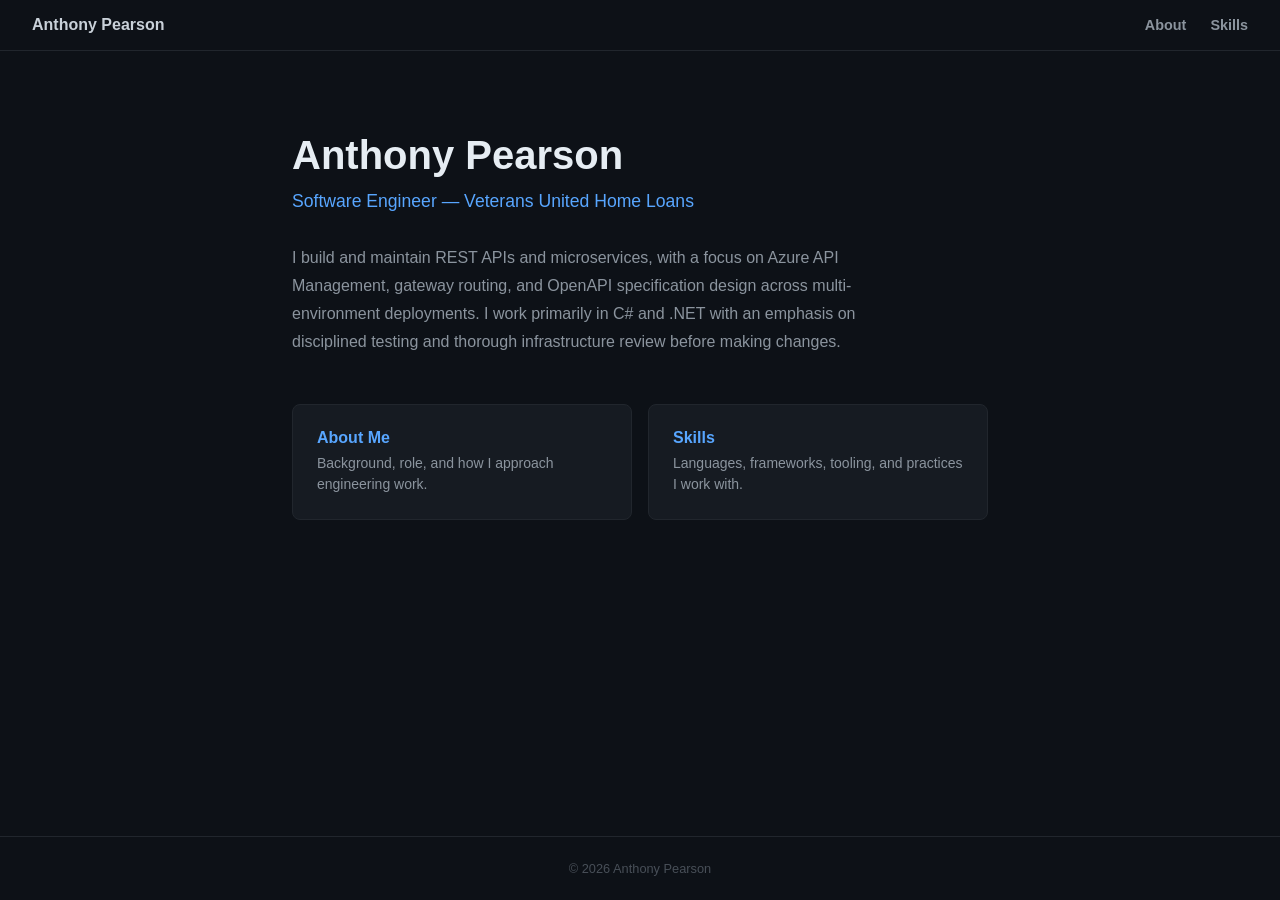
<file: index.html>
<!DOCTYPE html>
<html lang="en">
<head>
  <meta charset="UTF-8" />
  <meta name="viewport" content="width=device-width, initial-scale=1.0" />
  <title>Anthony Pearson</title>
  <style>
    *, *::before, *::after { box-sizing: border-box; margin: 0; padding: 0; }

    body {
      font-family: -apple-system, BlinkMacSystemFont, "Segoe UI", Roboto, sans-serif;
      background: #0d1117;
      color: #c9d1d9;
      min-height: 100vh;
      display: flex;
      flex-direction: column;
    }

    header {
      border-bottom: 1px solid #21262d;
      padding: 1rem 2rem;
      display: flex;
      align-items: center;
      gap: 1rem;
    }

    header a {
      color: #c9d1d9;
      text-decoration: none;
      font-weight: 600;
      font-size: 1rem;
    }

    header a:hover { color: #58a6ff; }

    nav {
      margin-left: auto;
      display: flex;
      gap: 1.5rem;
    }

    nav a {
      color: #8b949e;
      text-decoration: none;
      font-size: 0.9rem;
      transition: color 0.15s;
    }

    nav a:hover { color: #c9d1d9; }

    main {
      flex: 1;
      max-width: 760px;
      margin: 0 auto;
      padding: 5rem 2rem;
      width: 100%;
    }

    .hero-title {
      font-size: 2.5rem;
      font-weight: 700;
      color: #e6edf3;
      line-height: 1.2;
      margin-bottom: 0.75rem;
    }

    .hero-subtitle {
      font-size: 1.1rem;
      color: #58a6ff;
      margin-bottom: 2rem;
    }

    .hero-bio {
      font-size: 1rem;
      color: #8b949e;
      line-height: 1.75;
      max-width: 600px;
      margin-bottom: 3rem;
    }

    .card-grid {
      display: grid;
      grid-template-columns: repeat(auto-fit, minmax(240px, 1fr));
      gap: 1rem;
    }

    .card {
      display: block;
      padding: 1.5rem;
      border: 1px solid #21262d;
      border-radius: 8px;
      text-decoration: none;
      transition: border-color 0.15s, background 0.15s;
      background: #161b22;
    }

    .card:hover {
      border-color: #58a6ff;
      background: #1c2128;
    }

    .card-title {
      font-size: 1rem;
      font-weight: 600;
      color: #58a6ff;
      margin-bottom: 0.4rem;
    }

    .card-desc {
      font-size: 0.875rem;
      color: #8b949e;
      line-height: 1.5;
    }

    footer {
      text-align: center;
      padding: 1.5rem;
      font-size: 0.8rem;
      color: #484f58;
      border-top: 1px solid #21262d;
    }
  </style>
</head>
<body>

  <header>
    <a href="index.html">Anthony Pearson</a>
    <nav>
      <a href="about.html">About</a>
      <a href="skills.html">Skills</a>
    </nav>
  </header>

  <main>
    <h1 class="hero-title">Anthony Pearson</h1>
    <p class="hero-subtitle">Software Engineer &mdash; Veterans United Home Loans</p>
    <p class="hero-bio">
      I build and maintain REST APIs and microservices, with a focus on Azure API Management,
      gateway routing, and OpenAPI specification design across multi-environment deployments.
      I work primarily in C# and .NET with an emphasis on disciplined testing and thorough
      infrastructure review before making changes.
    </p>

    <div class="card-grid">
      <a class="card" href="about.html">
        <div class="card-title">About Me</div>
        <div class="card-desc">Background, role, and how I approach engineering work.</div>
      </a>
      <a class="card" href="skills.html">
        <div class="card-title">Skills</div>
        <div class="card-desc">Languages, frameworks, tooling, and practices I work with.</div>
      </a>
    </div>
  </main>

  <footer>
    &copy; 2026 Anthony Pearson
  </footer>

</body>
</html>
</file>
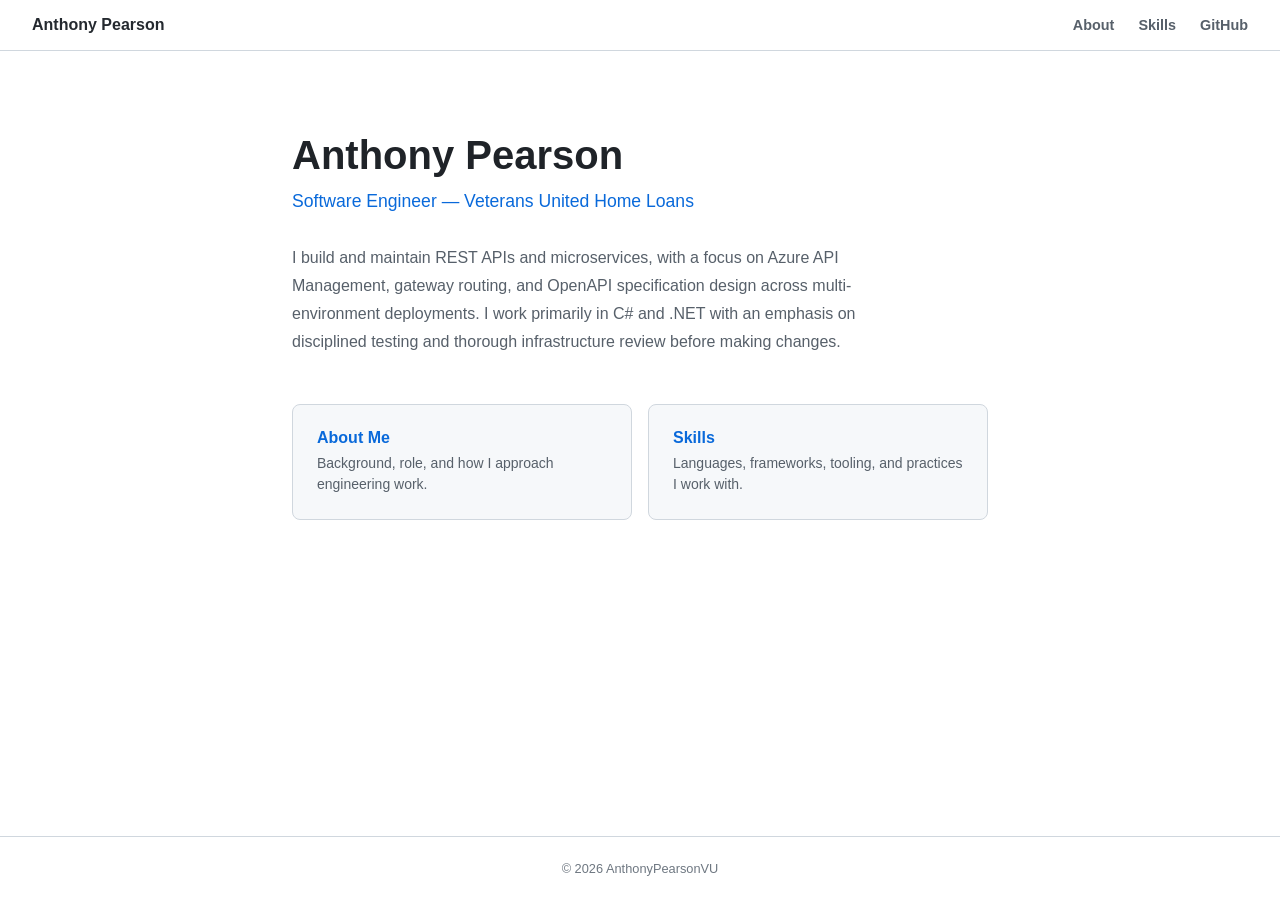
<file: docs/index.html>
<!DOCTYPE html>
<html lang="en">
<head>
  <meta charset="UTF-8" />
  <meta name="viewport" content="width=device-width, initial-scale=1.0" />
  <title>Anthony Pearson</title>
  <link rel="stylesheet" href="site.css" />
</head>
<body>

  <header>
    <a href="index.html">Anthony Pearson</a>
    <nav>
      <a href="about.html">About</a>
      <a href="skills.html">Skills</a>
      <a href="https://github.com/AnthonyPearsonVU/AnthonyPearsonVU.github.io" target="_blank" rel="noopener">GitHub</a>
    </nav>
  </header>

  <main>
    <h1 class="hero-title">Anthony Pearson</h1>
    <p class="hero-subtitle">Software Engineer &mdash; Veterans United Home Loans</p>
    <p class="hero-bio">
      I build and maintain REST APIs and microservices, with a focus on Azure API Management,
      gateway routing, and OpenAPI specification design across multi-environment deployments.
      I work primarily in C# and .NET with an emphasis on disciplined testing and thorough
      infrastructure review before making changes.
    </p>

    <div class="card-grid">
      <a class="card" href="about.html">
        <div class="card-title">About Me</div>
        <div class="card-desc">Background, role, and how I approach engineering work.</div>
      </a>
      <a class="card" href="skills.html">
        <div class="card-title">Skills</div>
        <div class="card-desc">Languages, frameworks, tooling, and practices I work with.</div>
      </a>
    </div>
  </main>

  <footer>
    &copy; 2026 AnthonyPearsonVU
  </footer>

</body>
</html>
</file>
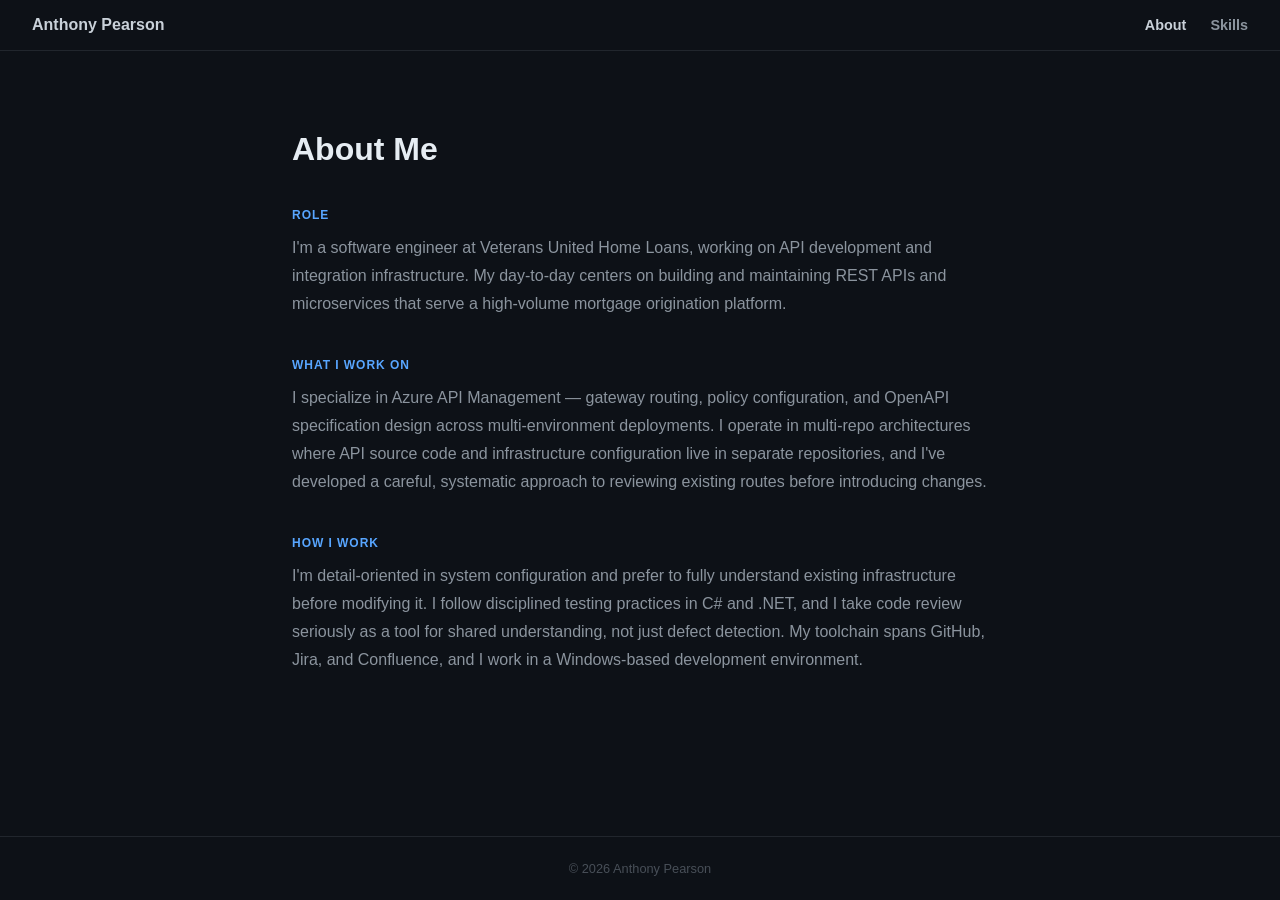
<file: about.html>
<!DOCTYPE html>
<html lang="en">
<head>
  <meta charset="UTF-8" />
  <meta name="viewport" content="width=device-width, initial-scale=1.0" />
  <title>About &mdash; Anthony Pearson</title>
  <style>
    *, *::before, *::after { box-sizing: border-box; margin: 0; padding: 0; }

    body {
      font-family: -apple-system, BlinkMacSystemFont, "Segoe UI", Roboto, sans-serif;
      background: #0d1117;
      color: #c9d1d9;
      min-height: 100vh;
      display: flex;
      flex-direction: column;
    }

    header {
      border-bottom: 1px solid #21262d;
      padding: 1rem 2rem;
      display: flex;
      align-items: center;
      gap: 1rem;
    }

    header a {
      color: #c9d1d9;
      text-decoration: none;
      font-weight: 600;
      font-size: 1rem;
    }

    header a:hover { color: #58a6ff; }

    nav {
      margin-left: auto;
      display: flex;
      gap: 1.5rem;
    }

    nav a {
      color: #8b949e;
      text-decoration: none;
      font-size: 0.9rem;
      transition: color 0.15s;
    }

    nav a:hover { color: #c9d1d9; }
    nav a.active { color: #c9d1d9; }

    main {
      flex: 1;
      max-width: 760px;
      margin: 0 auto;
      padding: 5rem 2rem;
      width: 100%;
    }

    .page-title {
      font-size: 2rem;
      font-weight: 700;
      color: #e6edf3;
      margin-bottom: 2.5rem;
    }

    .section {
      margin-bottom: 2.5rem;
    }

    .section-heading {
      font-size: 0.75rem;
      font-weight: 600;
      text-transform: uppercase;
      letter-spacing: 0.08em;
      color: #58a6ff;
      margin-bottom: 0.75rem;
    }

    p {
      font-size: 1rem;
      line-height: 1.75;
      color: #8b949e;
    }

    footer {
      text-align: center;
      padding: 1.5rem;
      font-size: 0.8rem;
      color: #484f58;
      border-top: 1px solid #21262d;
    }
  </style>
</head>
<body>

  <header>
    <a href="index.html">Anthony Pearson</a>
    <nav>
      <a class="active" href="about.html">About</a>
      <a href="skills.html">Skills</a>
    </nav>
  </header>

  <main>
    <h1 class="page-title">About Me</h1>

    <div class="section">
      <div class="section-heading">Role</div>
      <p>
        I'm a software engineer at Veterans United Home Loans, working on API development
        and integration infrastructure. My day-to-day centers on building and maintaining
        REST APIs and microservices that serve a high-volume mortgage origination platform.
      </p>
    </div>

    <div class="section">
      <div class="section-heading">What I work on</div>
      <p>
        I specialize in Azure API Management &mdash; gateway routing, policy configuration, and
        OpenAPI specification design across multi-environment deployments. I operate in
        multi-repo architectures where API source code and infrastructure configuration live
        in separate repositories, and I've developed a careful, systematic approach to reviewing
        existing routes before introducing changes.
      </p>
    </div>

    <div class="section">
      <div class="section-heading">How I work</div>
      <p>
        I'm detail-oriented in system configuration and prefer to fully understand existing
        infrastructure before modifying it. I follow disciplined testing practices in C# and .NET,
        and I take code review seriously as a tool for shared understanding, not just defect
        detection. My toolchain spans GitHub, Jira, and Confluence, and I work in a
        Windows-based development environment.
      </p>
    </div>
  </main>

  <footer>
    &copy; 2026 Anthony Pearson
  </footer>

</body>
</html>
</file>
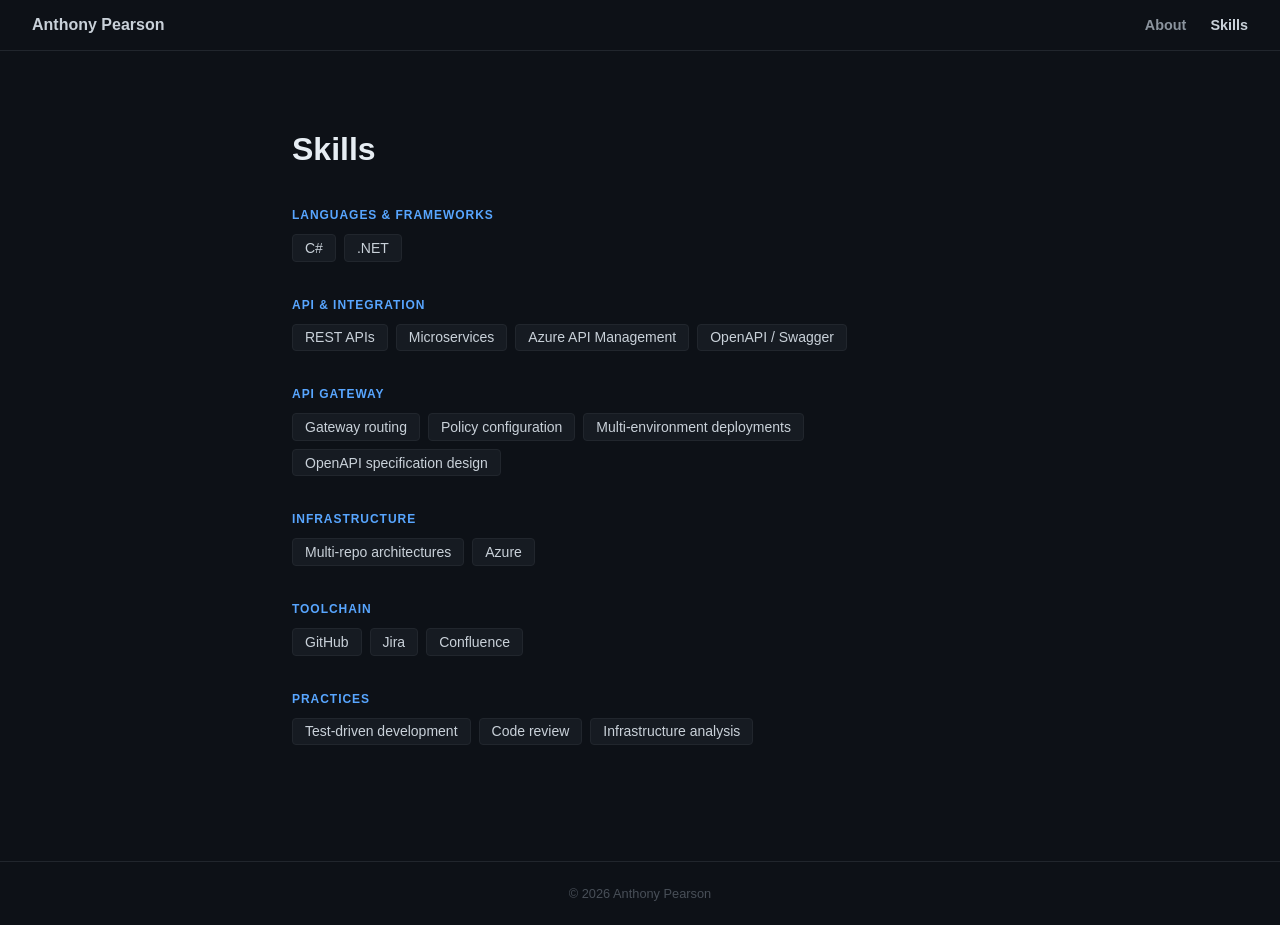
<file: skills.html>
<!DOCTYPE html>
<html lang="en">
<head>
  <meta charset="UTF-8" />
  <meta name="viewport" content="width=device-width, initial-scale=1.0" />
  <title>Skills &mdash; Anthony Pearson</title>
  <style>
    *, *::before, *::after { box-sizing: border-box; margin: 0; padding: 0; }

    body {
      font-family: -apple-system, BlinkMacSystemFont, "Segoe UI", Roboto, sans-serif;
      background: #0d1117;
      color: #c9d1d9;
      min-height: 100vh;
      display: flex;
      flex-direction: column;
    }

    header {
      border-bottom: 1px solid #21262d;
      padding: 1rem 2rem;
      display: flex;
      align-items: center;
      gap: 1rem;
    }

    header a {
      color: #c9d1d9;
      text-decoration: none;
      font-weight: 600;
      font-size: 1rem;
    }

    header a:hover { color: #58a6ff; }

    nav {
      margin-left: auto;
      display: flex;
      gap: 1.5rem;
    }

    nav a {
      color: #8b949e;
      text-decoration: none;
      font-size: 0.9rem;
      transition: color 0.15s;
    }

    nav a:hover { color: #c9d1d9; }
    nav a.active { color: #c9d1d9; }

    main {
      flex: 1;
      max-width: 760px;
      margin: 0 auto;
      padding: 5rem 2rem;
      width: 100%;
    }

    .page-title {
      font-size: 2rem;
      font-weight: 700;
      color: #e6edf3;
      margin-bottom: 2.5rem;
    }

    .skill-group {
      margin-bottom: 2.25rem;
    }

    .skill-group-label {
      font-size: 0.75rem;
      font-weight: 600;
      text-transform: uppercase;
      letter-spacing: 0.08em;
      color: #58a6ff;
      margin-bottom: 0.75rem;
    }

    .tag-list {
      display: flex;
      flex-wrap: wrap;
      gap: 0.5rem;
    }

    .tag {
      background: #161b22;
      border: 1px solid #21262d;
      border-radius: 4px;
      padding: 0.3rem 0.75rem;
      font-size: 0.875rem;
      color: #c9d1d9;
    }

    footer {
      text-align: center;
      padding: 1.5rem;
      font-size: 0.8rem;
      color: #484f58;
      border-top: 1px solid #21262d;
    }
  </style>
</head>
<body>

  <header>
    <a href="index.html">Anthony Pearson</a>
    <nav>
      <a href="about.html">About</a>
      <a class="active" href="skills.html">Skills</a>
    </nav>
  </header>

  <main>
    <h1 class="page-title">Skills</h1>

    <div class="skill-group">
      <div class="skill-group-label">Languages &amp; Frameworks</div>
      <div class="tag-list">
        <span class="tag">C#</span>
        <span class="tag">.NET</span>
      </div>
    </div>

    <div class="skill-group">
      <div class="skill-group-label">API &amp; Integration</div>
      <div class="tag-list">
        <span class="tag">REST APIs</span>
        <span class="tag">Microservices</span>
        <span class="tag">Azure API Management</span>
        <span class="tag">OpenAPI / Swagger</span>
      </div>
    </div>

    <div class="skill-group">
      <div class="skill-group-label">API Gateway</div>
      <div class="tag-list">
        <span class="tag">Gateway routing</span>
        <span class="tag">Policy configuration</span>
        <span class="tag">Multi-environment deployments</span>
        <span class="tag">OpenAPI specification design</span>
      </div>
    </div>

    <div class="skill-group">
      <div class="skill-group-label">Infrastructure</div>
      <div class="tag-list">
        <span class="tag">Multi-repo architectures</span>
        <span class="tag">Azure</span>
      </div>
    </div>

    <div class="skill-group">
      <div class="skill-group-label">Toolchain</div>
      <div class="tag-list">
        <span class="tag">GitHub</span>
        <span class="tag">Jira</span>
        <span class="tag">Confluence</span>
      </div>
    </div>

    <div class="skill-group">
      <div class="skill-group-label">Practices</div>
      <div class="tag-list">
        <span class="tag">Test-driven development</span>
        <span class="tag">Code review</span>
        <span class="tag">Infrastructure analysis</span>
      </div>
    </div>
  </main>

  <footer>
    &copy; 2026 Anthony Pearson
  </footer>

</body>
</html>
</file>
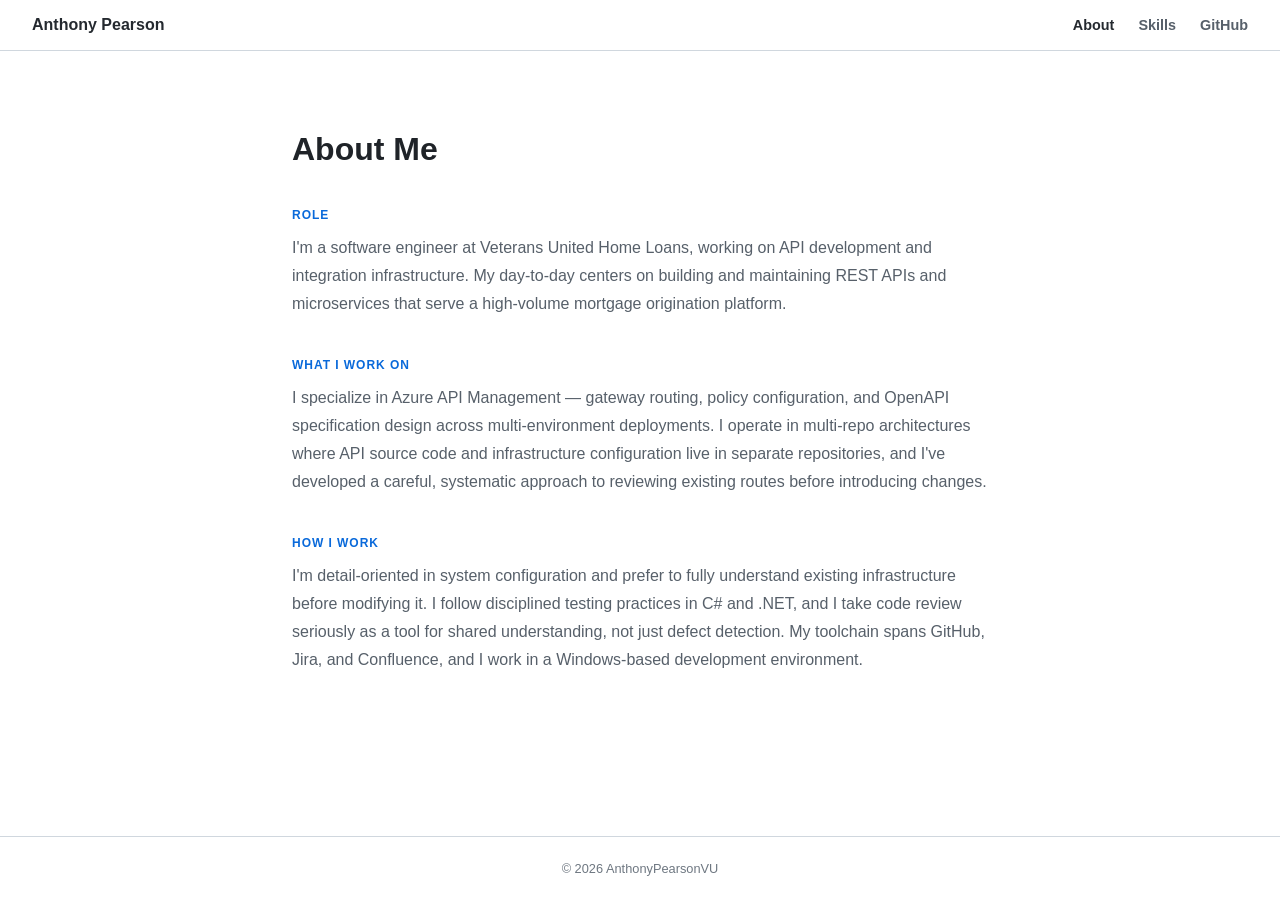
<file: docs/about.html>
<!DOCTYPE html>
<html lang="en">
<head>
  <meta charset="UTF-8" />
  <meta name="viewport" content="width=device-width, initial-scale=1.0" />
  <title>About &mdash; Anthony Pearson</title>
  <link rel="stylesheet" href="site.css" />
</head>
<body>

  <header>
    <a href="index.html">Anthony Pearson</a>
    <nav>
      <a class="active" href="about.html">About</a>
      <a href="skills.html">Skills</a>
      <a href="https://github.com/AnthonyPearsonVU/AnthonyPearsonVU.github.io" target="_blank" rel="noopener">GitHub</a>
    </nav>
  </header>

  <main>
    <h1 class="page-title">About Me</h1>

    <div class="section">
      <div class="section-heading">Role</div>
      <p>
        I'm a software engineer at Veterans United Home Loans, working on API development
        and integration infrastructure. My day-to-day centers on building and maintaining
        REST APIs and microservices that serve a high-volume mortgage origination platform.
      </p>
    </div>

    <div class="section">
      <div class="section-heading">What I work on</div>
      <p>
        I specialize in Azure API Management &mdash; gateway routing, policy configuration, and
        OpenAPI specification design across multi-environment deployments. I operate in
        multi-repo architectures where API source code and infrastructure configuration live
        in separate repositories, and I've developed a careful, systematic approach to reviewing
        existing routes before introducing changes.
      </p>
    </div>

    <div class="section">
      <div class="section-heading">How I work</div>
      <p>
        I'm detail-oriented in system configuration and prefer to fully understand existing
        infrastructure before modifying it. I follow disciplined testing practices in C# and .NET,
        and I take code review seriously as a tool for shared understanding, not just defect
        detection. My toolchain spans GitHub, Jira, and Confluence, and I work in a
        Windows-based development environment.
      </p>
    </div>
  </main>

  <footer>
    &copy; 2026 AnthonyPearsonVU
  </footer>

</body>
</html>
</file>
<file: docs/site.css>
/* ==========================================================================
   Shared stylesheet for AnthonyPearsonVU.github.io

   Theming: every color is a custom property on :root. The dark GitHub palette
   is the default; the light palette overrides those same properties inside a
   prefers-color-scheme: light media query, so the site follows the visitor's
   OS/browser setting with no JavaScript.
   ========================================================================== */

:root {
  /* Tells the browser which schemes we support, so UA-rendered chrome
     (scrollbars, form controls, caret) matches the active theme. */
  color-scheme: dark light;

  /* Dark palette (default) */
  --bg: #0d1117;
  --text: #c9d1d9;
  --text-muted: #8b949e;
  --text-strong: #e6edf3;
  --text-faint: #484f58;
  --accent: #58a6ff;
  --border: #21262d;
  --surface: #161b22;
  --surface-hover: #1c2128;
}

@media (prefers-color-scheme: light) {
  :root {
    /* Light palette */
    --bg: #ffffff;
    --text: #24292f;
    --text-muted: #57606a;
    --text-strong: #1f2328;
    --text-faint: #6e7781;
    --accent: #0969da;
    --border: #d0d7de;
    --surface: #f6f8fa;
    --surface-hover: #eaeef2;
  }
}

/* Reset */
*, *::before, *::after { box-sizing: border-box; margin: 0; padding: 0; }

/* Base layout */
body {
  font-family: -apple-system, BlinkMacSystemFont, "Segoe UI", Roboto, sans-serif;
  background: var(--bg);
  color: var(--text);
  min-height: 100vh;
  display: flex;
  flex-direction: column;
}

/* Header + nav */
header {
  border-bottom: 1px solid var(--border);
  padding: 1rem 2rem;
  display: flex;
  align-items: center;
  gap: 1rem;
}

header a {
  color: var(--text);
  text-decoration: none;
  font-weight: 600;
  font-size: 1rem;
}

header a:hover { color: var(--accent); }

nav {
  margin-left: auto;
  display: flex;
  gap: 1.5rem;
}

nav a {
  color: var(--text-muted);
  text-decoration: none;
  font-size: 0.9rem;
  transition: color 0.15s;
}

nav a:hover { color: var(--text); }
nav a.active { color: var(--text); }

/* Main content region */
main {
  flex: 1;
  max-width: 760px;
  margin: 0 auto;
  padding: 5rem 2rem;
  width: 100%;
}

/* Footer */
footer {
  text-align: center;
  padding: 1.5rem;
  font-size: 0.8rem;
  color: var(--text-faint);
  border-top: 1px solid var(--border);
}

/* Shared page heading (about, skills) */
.page-title {
  font-size: 2rem;
  font-weight: 700;
  color: var(--text-strong);
  margin-bottom: 2.5rem;
}

/* --------------------------------------------------------------------------
   Home page (index.html)
   -------------------------------------------------------------------------- */
.hero-title {
  font-size: 2.5rem;
  font-weight: 700;
  color: var(--text-strong);
  line-height: 1.2;
  margin-bottom: 0.75rem;
}

.hero-subtitle {
  font-size: 1.1rem;
  color: var(--accent);
  margin-bottom: 2rem;
}

.hero-bio {
  font-size: 1rem;
  color: var(--text-muted);
  line-height: 1.75;
  max-width: 600px;
  margin-bottom: 3rem;
}

.card-grid {
  display: grid;
  grid-template-columns: repeat(auto-fit, minmax(240px, 1fr));
  gap: 1rem;
}

.card {
  display: block;
  padding: 1.5rem;
  border: 1px solid var(--border);
  border-radius: 8px;
  text-decoration: none;
  transition: border-color 0.15s, background 0.15s;
  background: var(--surface);
}

.card:hover {
  border-color: var(--accent);
  background: var(--surface-hover);
}

.card-title {
  font-size: 1rem;
  font-weight: 600;
  color: var(--accent);
  margin-bottom: 0.4rem;
}

.card-desc {
  font-size: 0.875rem;
  color: var(--text-muted);
  line-height: 1.5;
}

/* --------------------------------------------------------------------------
   About page (about.html)
   -------------------------------------------------------------------------- */
.section {
  margin-bottom: 2.5rem;
}

.section-heading {
  font-size: 0.75rem;
  font-weight: 600;
  text-transform: uppercase;
  letter-spacing: 0.08em;
  color: var(--accent);
  margin-bottom: 0.75rem;
}

.section p {
  font-size: 1rem;
  line-height: 1.75;
  color: var(--text-muted);
}

/* --------------------------------------------------------------------------
   Skills page (skills.html)
   -------------------------------------------------------------------------- */
.skill-group {
  margin-bottom: 2.25rem;
}

.skill-group-label {
  font-size: 0.75rem;
  font-weight: 600;
  text-transform: uppercase;
  letter-spacing: 0.08em;
  color: var(--accent);
  margin-bottom: 0.75rem;
}

.tag-list {
  display: flex;
  flex-wrap: wrap;
  gap: 0.5rem;
}

.tag {
  background: var(--surface);
  border: 1px solid var(--border);
  border-radius: 4px;
  padding: 0.3rem 0.75rem;
  font-size: 0.875rem;
  color: var(--text);
}
</file>
